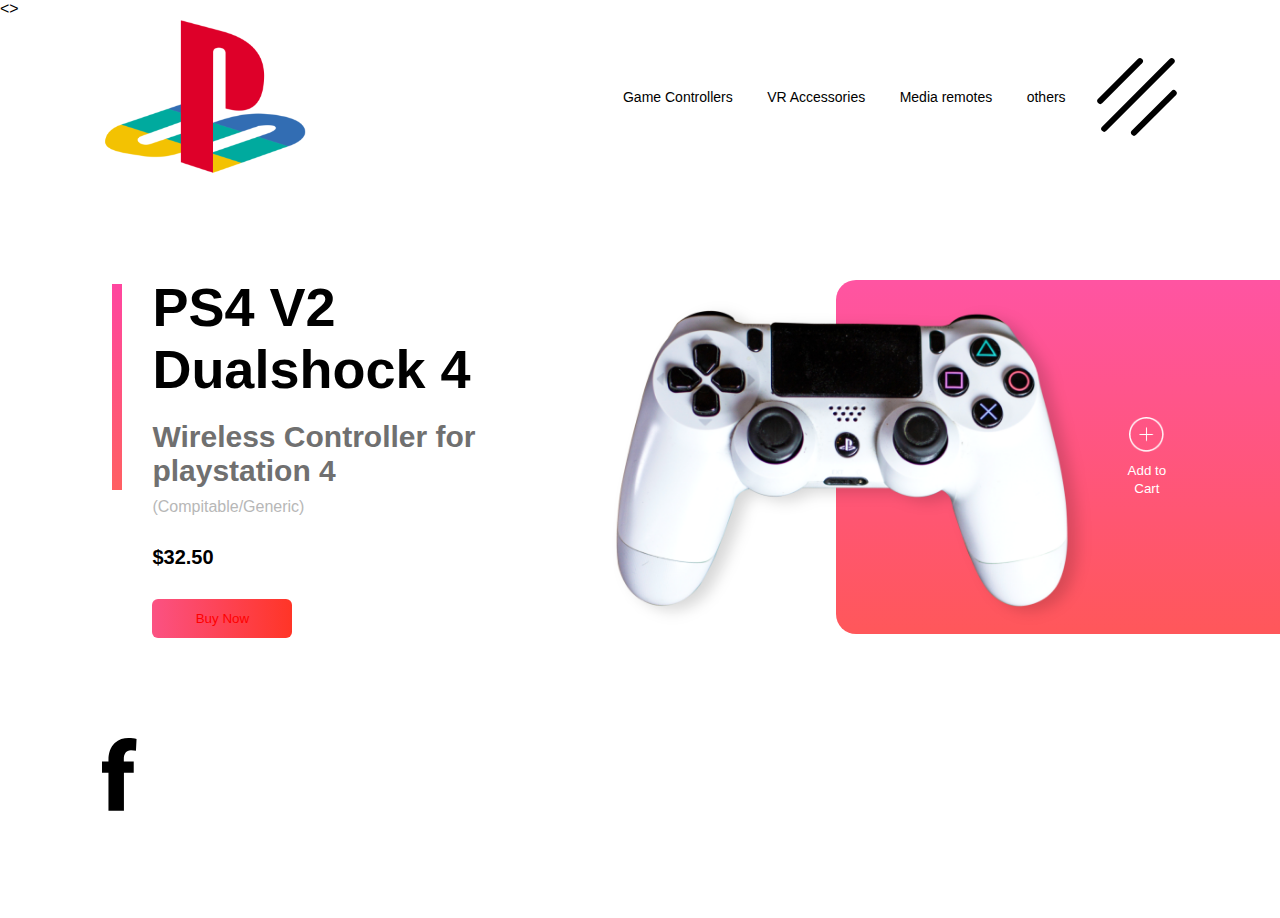
<file: index.html>
<!DOCTYPE html>
<html>
<head>
    <meta name="viewport" content="width=device-width, initial-scale=1.0">
    <title>Gaming Website Page - Easy Tutorials</title>
    <link rel="stylesheet " href="style.css">
</head>
<>
    <div class="container">
        <div class="navbar">
            <img src="Playstation_Img/logo.png" alt="logo Image">
            <nav>
                <ul id="menuList">
                    <li><a href="">Game Controllers</a></li>
                    <li><a href="">VR Accessories</a></li>
                    <li><a href="">Media remotes</a></li>
                    <li><a href="">others</a></li>
                </ul>
            </nav>
            <img src="Playstation_Img/menu.png" class="menu-icon" onclick="togglemenu()">
        </div>

        <div class="row">
            <div class="col-1">
            <h2>PS4 V2<br> Dualshock 4</h2>
            <h3>Wireless Controller for playstation 4</h3>
            <p> (Compitable/Generic)</p>
            <h4>$32.50</h4>
            <button type="button">Buy Now<img src="Playstation_Img/arrow.png" ></button>
        </div> 
            <div class="col-2">
                <img src="Playstation_Img/controller.png" class="controller ">
                <div class="color-box"></div>
                <div class="add-btn">
                    <img src="Playstation_Img/add.png">
                    <p><small>Add to Cart</small></p>
            </div>
        </div>
    </div>  
     <div class="social-links">
        <img src="Playstation_Img/fb.png"
        <img src="Playstation_Img/tw.png"
        <img src="Playstation_Img/ig.png"
     </div>

    </div>

</div>
       
     <script>
        var menuList = document.getElementByid("menyList")
     
         menuList.style.maxHeight = "0px";
         function togglemenu(){
            if(menuList.style.maxHeight == "0px")
            {
                menuList.style.maxHeight = "130px";
            }
            else {
                menuList.style.maxHeight = "0px";
            }
         }
         </script>
                
</html>
</file>
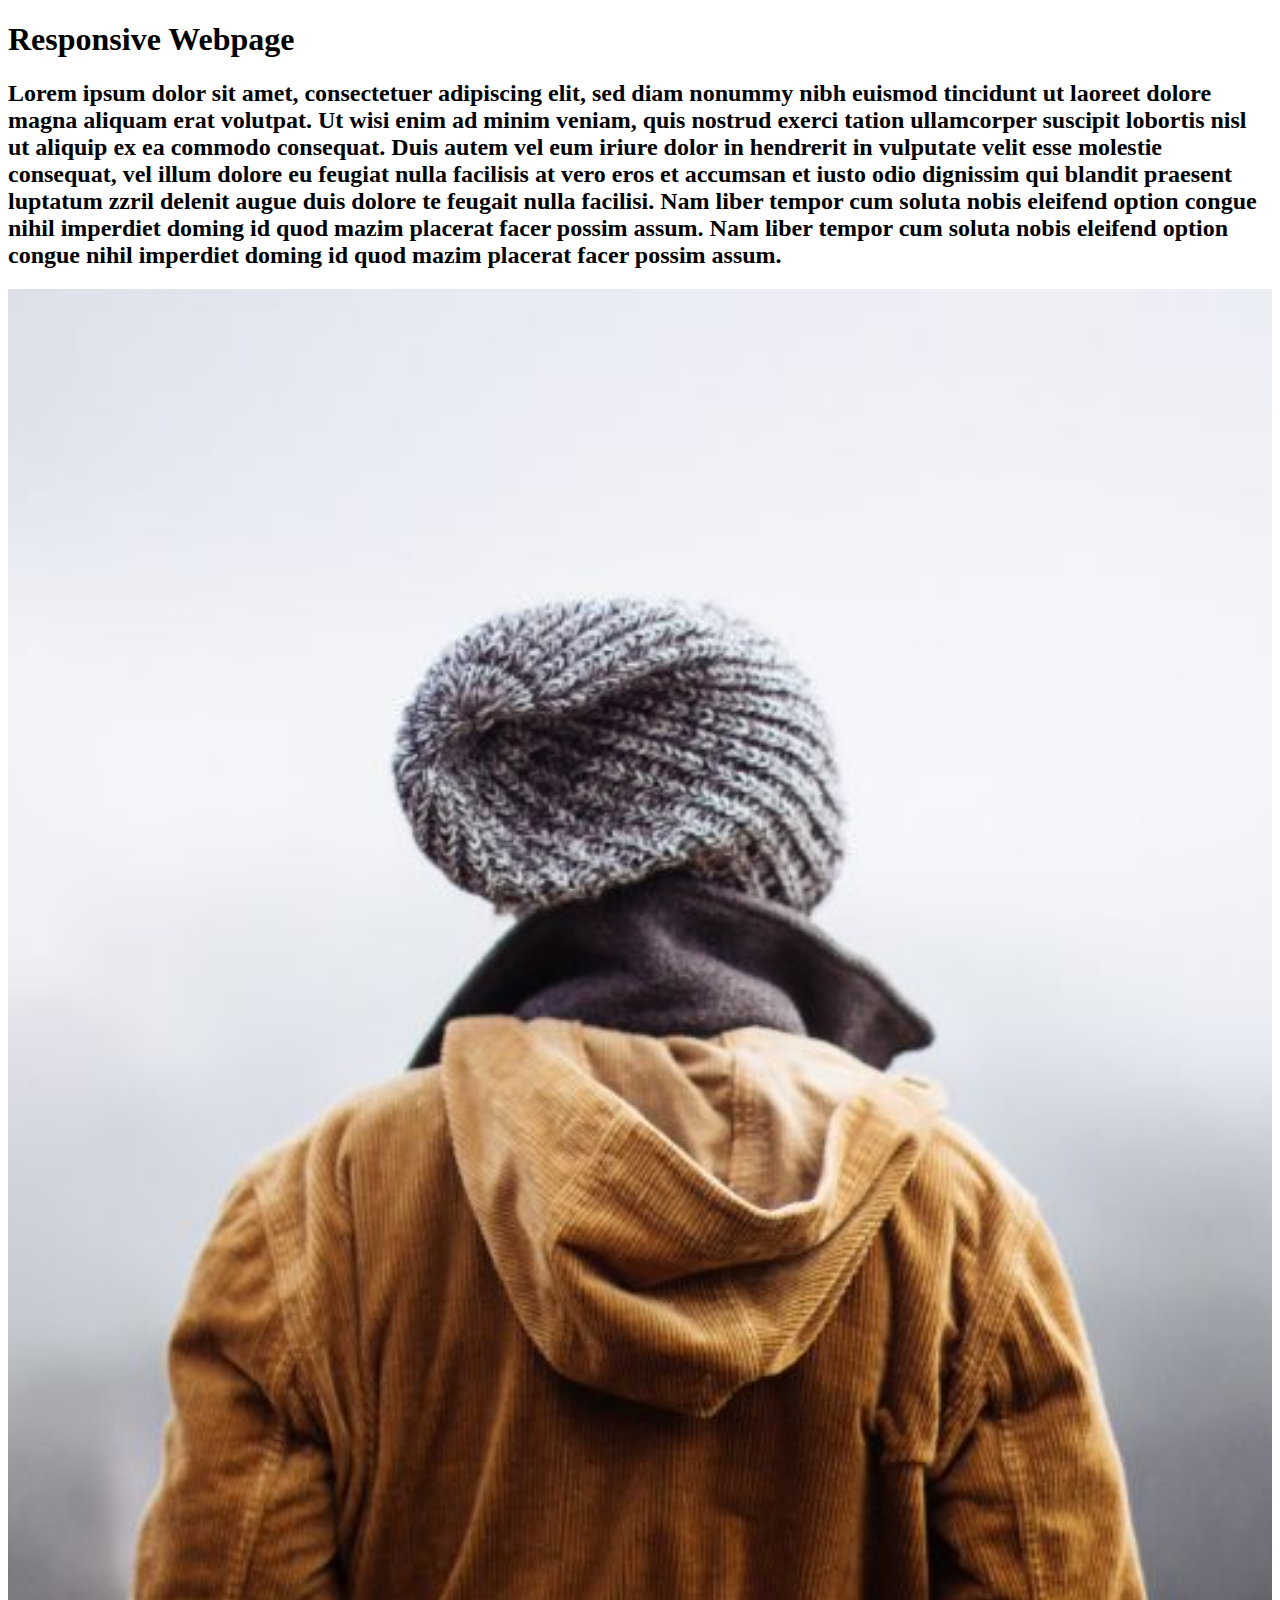
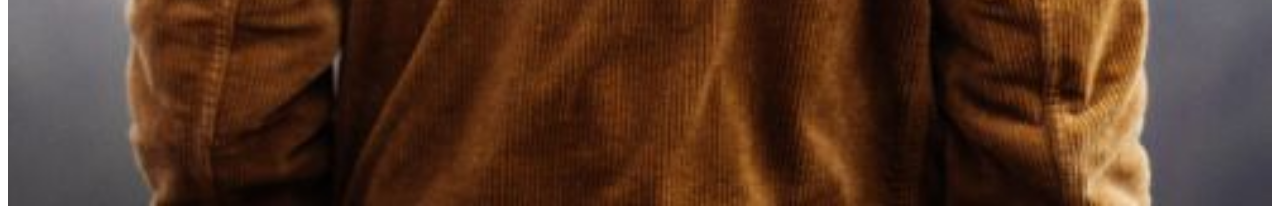
<file: oht.html>
<!DOCTYPE html>
<html lang="en">
<head>
    <meta charset="UTF-8">
    <meta http-equiv="X-UA-Compatible" content="IE=edge">
    <meta name="viewport" content="width=device-width, initial-scale=1.0">
    <title>Document</title>
</head>
<body>
    <h1>Responsive Webpage</h1>
    <h2>Lorem ipsum dolor sit amet, consectetuer adipiscing elit, sed diam nonummy nibh euismod tincidunt ut laoreet dolore magna aliquam erat volutpat. Ut wisi enim ad minim veniam, quis nostrud exerci tation ullamcorper suscipit lobortis nisl ut aliquip ex ea commodo consequat. Duis autem vel eum iriure dolor in hendrerit in vulputate velit esse molestie consequat, vel illum dolore eu feugiat nulla facilisis at vero eros et accumsan et iusto odio dignissim qui blandit praesent luptatum zzril delenit augue duis dolore te feugait nulla facilisi. Nam liber tempor cum soluta nobis eleifend option congue nihil imperdiet doming id quod mazim placerat facer possim assum. Nam liber tempor cum soluta nobis eleifend option congue nihil imperdiet doming id quod mazim placerat facer possim assum.</h2>
    <img src="img_girl.jpg" style="width:100%;">

</body>
</html>
</file>
<file: style.css>
*{
    margin: 0;
    padding:  0;
    font-family: sans-serif;
}
.container{
      
    width: 100%;
    min-height: 100vh;
    padding-left: 8%;
    padding-right: 8%;
    box-sizing: border-box;
    overflow: hidden;
}
.navbar{

    width: 100%;
    display: flex;
    align-items: center;
}

.logo{

    width: 50px;
    cursor: pointer;
    margin: 30px 0;
}

,menu-icon{

    width: 25px;
    cursor: pointer;
    display: none;
}
nav{

    flex: 1;
    text-align: right;
}

nav ul li{

    list-style: none;
    display: inline-block;
    margin-right: 30px;
}

nav ul li a{

    text-decoration: none;
    color: #000;
    font-size: 14px;
}
nav ul li a:hover{
    color: #ff5ea2;
}

.row{
    
    display: flex;
    justify-content: space-between;
    align-items: center;
    margin: 100px 0;
}

.col-1{
     flex-basis: 40%;
     position: relative;
     margin-left: 50px;
}

.col-1 h2{
    font-size: 54px;
}

.col-1 h3{
    font-size: 30px;
    color: #707070;
    font-family: 100;
    margin: 20px 0 10px
}
.col-1 p{

    font-size: 16px;
    color: #b7b7b7;
    font-weight: 100;
}
.col-1 h4{
    margin: 30px 0;
    font-size: 20px;
}

button{

    width: 140px;
    border: 0;
    padding: 12px 10px;
    outline: none;
    color: red;
    background: linear-gradient(to right, #fb5283, #ff3527);
    border-radius: 6px;
    cursor: pointer;
    transition: width 0.5s;
}

button img{

    width: 30px;
    display: none;
}

button:hover img{

    display: block;

}
button:hover{
    width: 160px;
    display: flex;
    align-items: center;
    justify-content: space-between;
}

.col-1::after{
    content: '';
    width: 10px;
    height: 57%;
    background: linear-gradient(#ff469f, #ff6062);
    position: absolute;
    left: -40px;
    top: 8px;
}
.col-2{
    position: relative;
    flex-basis: 60%;
    display: flex;
     align-items: center;
}
.col-2 .controller{
        width: 90%;
}
.color-box{
    position: absolute;
    right: 0;
    top: 0;
    background: linear-gradient(#ff54a2, #ff575a);
    border-radius: 20px 0 0 20px;
    height: 100%;
    width: 80%;
    z-index: -1;
    transform: translateX(150px);
}
.add-btn img{
    width: 35px;
    margin-bottom: 5px;
}
.add-btn{
    text-align: center;
    color: #fff;
    cursor: pointer;
}
.social-links img{
      text-align: center;
}

 @media only screen and (max-width:700px){
    nav ul{
        width: 100%;
        background-color:linear-gradient(#ff54a2, #ff575a);
        position: absolute;
        top: 75px;
        right: 0;
        z-index: 2;
    }

    nav ul li{
        display: block;
        margin-top: 10px;
        margin-top: 10px;

    }

    nsv ul li a{
        color: #fff;

    }
    .menu-icon{
        display: block;
    }
}
</file>
